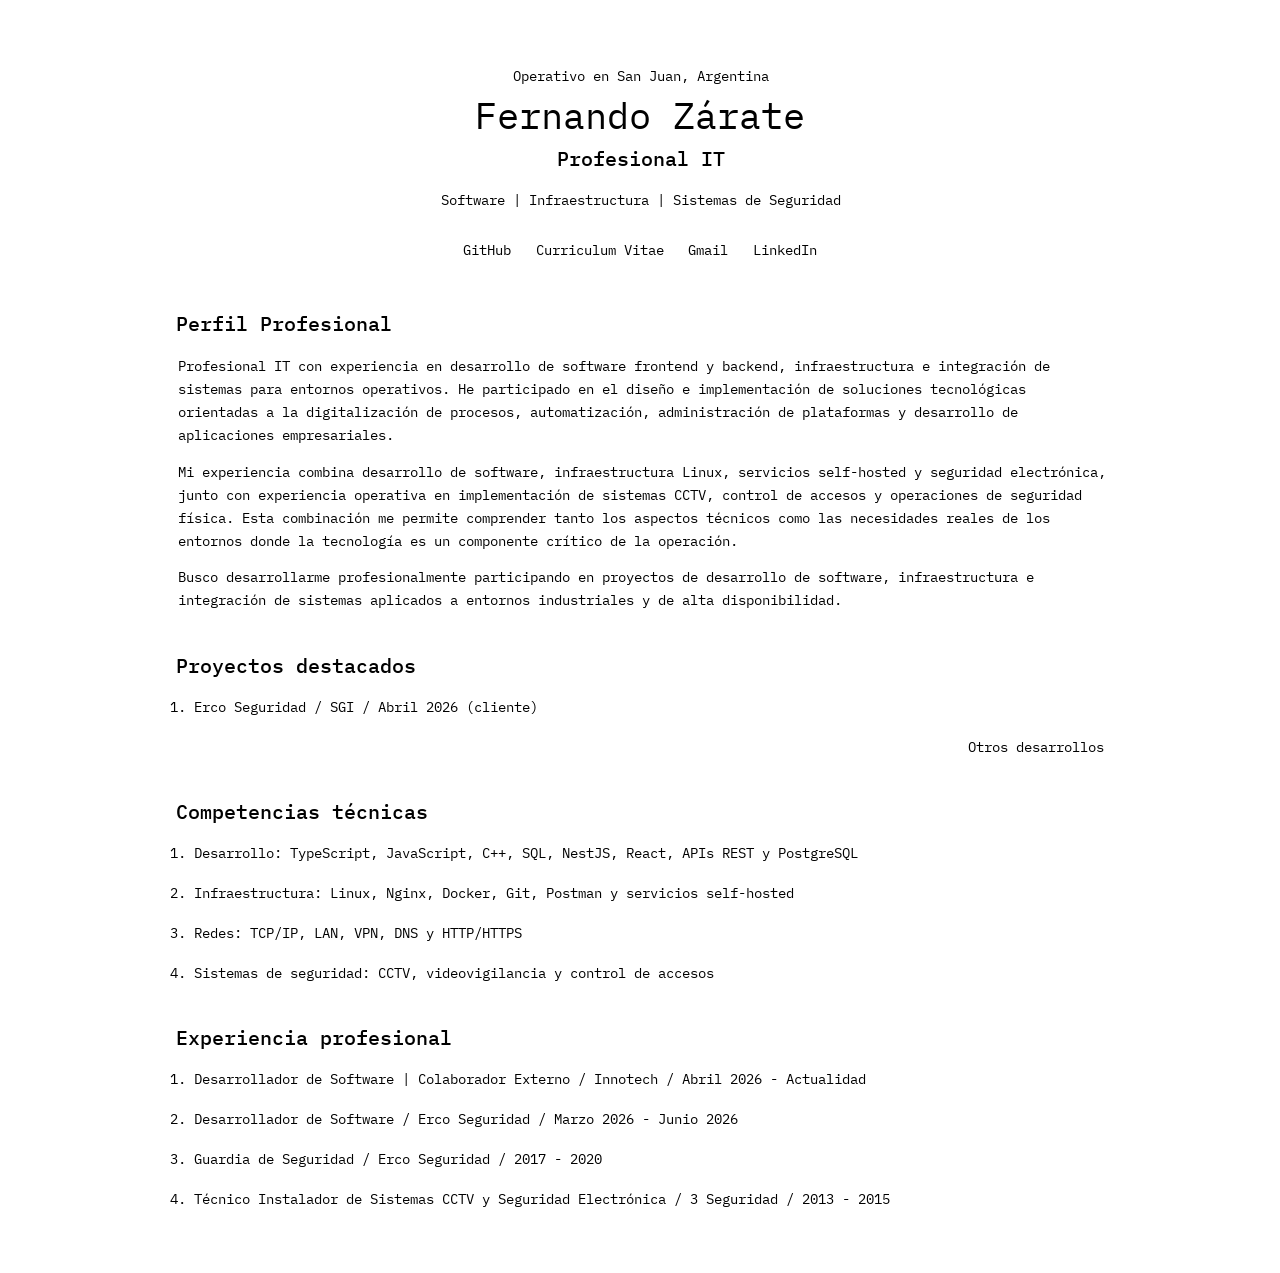
<file: index.html>
<!doctype html>
<html lang="es">
  <head>
    <meta charset="UTF-8" />
    <meta name="viewport" content="width=device-width, initial-scale=1.0" />
    <title>Fernando Zárate | Profesional IT</title>
    <meta
      name="description"
      content="Fernando Zárate, Profesional IT con experiencia en software, infraestructura Linux e integración de sistemas de seguridad para entornos operativos." />
    <meta name="author" content="Fernando Zárate" />
    <meta name="robots" content="index, follow, max-image-preview:large, max-snippet:-1, max-video-preview:-1" />
    <meta name="googlebot" content="index, follow, max-image-preview:large, max-snippet:-1, max-video-preview:-1" />
    <meta name="theme-color" content="#ffffff" />
    <link rel="canonical" href="https://www.ferz7e.me/" />
    <meta property="og:type" content="website" />
    <meta property="og:locale" content="es_AR" />
    <meta property="og:site_name" content="Fernando Zárate" />
    <meta property="og:url" content="https://www.ferz7e.me/" />
    <meta property="og:title" content="Fernando Zárate | Profesional IT" />
    <meta
      property="og:description"
      content="Fernando Zárate, Profesional IT con experiencia en software, infraestructura Linux e integración de sistemas de seguridad para entornos operativos." />
    <meta property="og:image" content="https://www.ferz7e.me/assets/og-image.webp" />
    <meta property="og:image:type" content="image/webp" />
    <meta property="og:image:width" content="1324" />
    <meta property="og:image:height" content="474" />
    <meta property="og:image:alt" content="Fernando Zárate, Profesional IT especializado en software, infraestructura y sistemas de seguridad." />
    <meta name="twitter:card" content="summary_large_image" />
    <meta name="twitter:url" content="https://www.ferz7e.me/" />
    <meta name="twitter:title" content="Fernando Zárate | Profesional IT" />
    <meta
      name="twitter:description"
      content="Fernando Zárate, Profesional IT con experiencia en software, infraestructura Linux e integración de sistemas de seguridad para entornos operativos." />
    <meta name="twitter:image" content="https://www.ferz7e.me/assets/og-image.webp" />
    <meta name="twitter:image:alt" content="Fernando Zárate, Profesional IT especializado en software, infraestructura y sistemas de seguridad." />
    <meta name="geo.region" content="AR-J" />
    <meta name="geo.placename" content="San Juan, Argentina" />
    <link rel="icon" type="image/png" sizes="2000x2000" href="assets/favicon.png?v=2" />
    <link rel="shortcut icon" href="assets/favicon.png?v=2" />
    <link rel="apple-touch-icon" href="assets/favicon.png?v=2" />
    <link rel="stylesheet" href="styles.css" />
    <script type="application/ld+json">
      {
        "@context": "https://schema.org",
        "@type": "Person",
        "name": "Fernando Zárate",
        "url": "https://www.ferz7e.me/",
        "jobTitle": "Profesional IT",
        "description": "Profesional IT con experiencia en desarrollo de software, infraestructura Linux e integración de sistemas de seguridad para entornos operativos.",
        "image": "https://www.ferz7e.me/assets/og-image.webp",
        "email": "mailto:zaratefernandoanibal@gmail.com",
        "address": {
          "@type": "PostalAddress",
          "addressLocality": "San Juan",
          "addressRegion": "San Juan",
          "addressCountry": "AR"
        },
        "areaServed": "Argentina",
        "knowsAbout": [
          "Desarrollo de software",
          "Infraestructura Linux",
          "Servicios self-hosted",
          "Integración de sistemas",
          "Redes",
          "CCTV",
          "Control de accesos",
          "Seguridad electrónica"
        ],
        "sameAs": ["https://github.com/ferz7e", "https://www.linkedin.com/in/ferz7e/"]
      }
    </script>
  </head>
  <body>
    <!-- Hero principal del portfolio -->
    <main class="hero">
      <div class="hero__inner">
        <div class="hero__stack">
          <!-- Presentación principal -->
          <div class="hero__content">
            <div class="hero__heading-group">
              <p class="hero__summary">Operativo en San Juan, Argentina</p>
              <h1 class="hero__title">Fernando Zárate</h1>
              <h2 class="hero__subtitle">Profesional IT</h2>
              <p class="hero__summary">Software | Infraestructura | Sistemas de Seguridad</p>
            </div>

            <!-- Enlaces principales -->
            <div class="hero__actions">
              <a
                class="hero__button"
                href="https://github.com/ferz7e"
                aria-label="GitHub"
                rel="me noopener noreferrer"
                target="_blank">
                <span class="hero__button-label">GitHub</span>
              </a>

              <a class="hero__button" href="assets/profesional-it-fernandozarate.pdf" aria-label="CV" download>
                <span class="hero__button-label">Curriculum Vitae</span>
              </a>

              <a class="hero__button" href="mailto:zaratefernandoanibal@gmail.com" aria-label="Gmail">
                <span class="hero__button-label">Gmail</span>
              </a>

              <a
                class="hero__button"
                href="https://www.linkedin.com/in/ferz7e/"
                aria-label="LinkedIn"
                rel="me noopener noreferrer"
                target="_blank">
                <span class="hero__button-label">LinkedIn</span>
              </a>
            </div>
          </div>

          <!-- Perfil, proyectos y experiencia del home -->
          <div class="projects-group">
            <!-- Perfil profesional -->
            <section class="projects" aria-labelledby="profile-title">
              <h2 class="projects__title" id="profile-title">Perfil Profesional</h2>
              <p class="hero__summary">
                Profesional IT con experiencia en desarrollo de software frontend y backend, infraestructura e integración de
                sistemas para entornos operativos. He participado en el diseño e implementación de soluciones tecnológicas
                orientadas a la digitalización de procesos, automatización, administración de plataformas y desarrollo de
                aplicaciones empresariales.
              </p>
              <p class="hero__summary">
                Mi experiencia combina desarrollo de software, infraestructura Linux, servicios self-hosted y seguridad
                electrónica, junto con experiencia operativa en implementación de sistemas CCTV, control de accesos y
                operaciones de seguridad física. Esta combinación me permite comprender tanto los aspectos técnicos como las
                necesidades reales de los entornos donde la tecnología es un componente crítico de la operación.
              </p>
              <p class="hero__summary">
                Busco desarrollarme profesionalmente participando en proyectos de desarrollo de software, infraestructura e
                integración de sistemas aplicados a entornos industriales y de alta disponibilidad.
              </p>
            </section>

            <!-- Proyecto destacado -->
            <section class="projects" aria-labelledby="projects-title">
              <h2 class="projects__title" id="projects-title">Proyectos destacados</h2>
              <ul class="projects__list">
                <li class="projects__item">
                  <a class="projects__link" href="proyecto-ercoseguridad-sgi.html">
                    Erco Seguridad / SGI / Abril 2026 (cliente)
                  </a>
                </li>
              </ul>
              <div class="projects__footer">
                <a class="projects__more" href="otros-desarrollos.html">Otros desarrollos</a>
              </div>
            </section>

            <!-- Competencias técnicas -->
            <section class="projects" aria-labelledby="skills-title">
              <h2 class="projects__title" id="skills-title">Competencias técnicas</h2>
              <ul class="projects__list">
                <li class="projects__item">
                  Desarrollo: TypeScript, JavaScript, C++, SQL, NestJS, React, APIs REST y PostgreSQL
                </li>
                <li class="projects__item">
                  Infraestructura: Linux, Nginx, Docker, Git, Postman y servicios self-hosted
                </li>
                <li class="projects__item">Redes: TCP/IP, LAN, VPN, DNS y HTTP/HTTPS</li>
                <li class="projects__item">Sistemas de seguridad: CCTV, videovigilancia y control de accesos</li>
              </ul>
            </section>

            <!-- Trayectoria profesional destacada -->
            <section class="projects" aria-labelledby="career-title">
              <h2 class="projects__title" id="career-title">Experiencia profesional</h2>
              <ul class="projects__list">
                <li class="projects__item">
                  Desarrollador de Software | Colaborador Externo / Innotech / Abril 2026 - Actualidad
                </li>
                <li class="projects__item">
                  Desarrollador de Software / Erco Seguridad / Marzo 2026 - Junio 2026
                </li>
                <li class="projects__item">
                  Guardia de Seguridad / Erco Seguridad / 2017 - 2020
                </li>
                <li class="projects__item">
                  Técnico Instalador de Sistemas CCTV y Seguridad Electrónica / 3 Seguridad / 2013 - 2015
                </li>
              </ul>
            </section>
          </div>
        </div>
      </div>
    </main>
  </body>
</html>
</file>
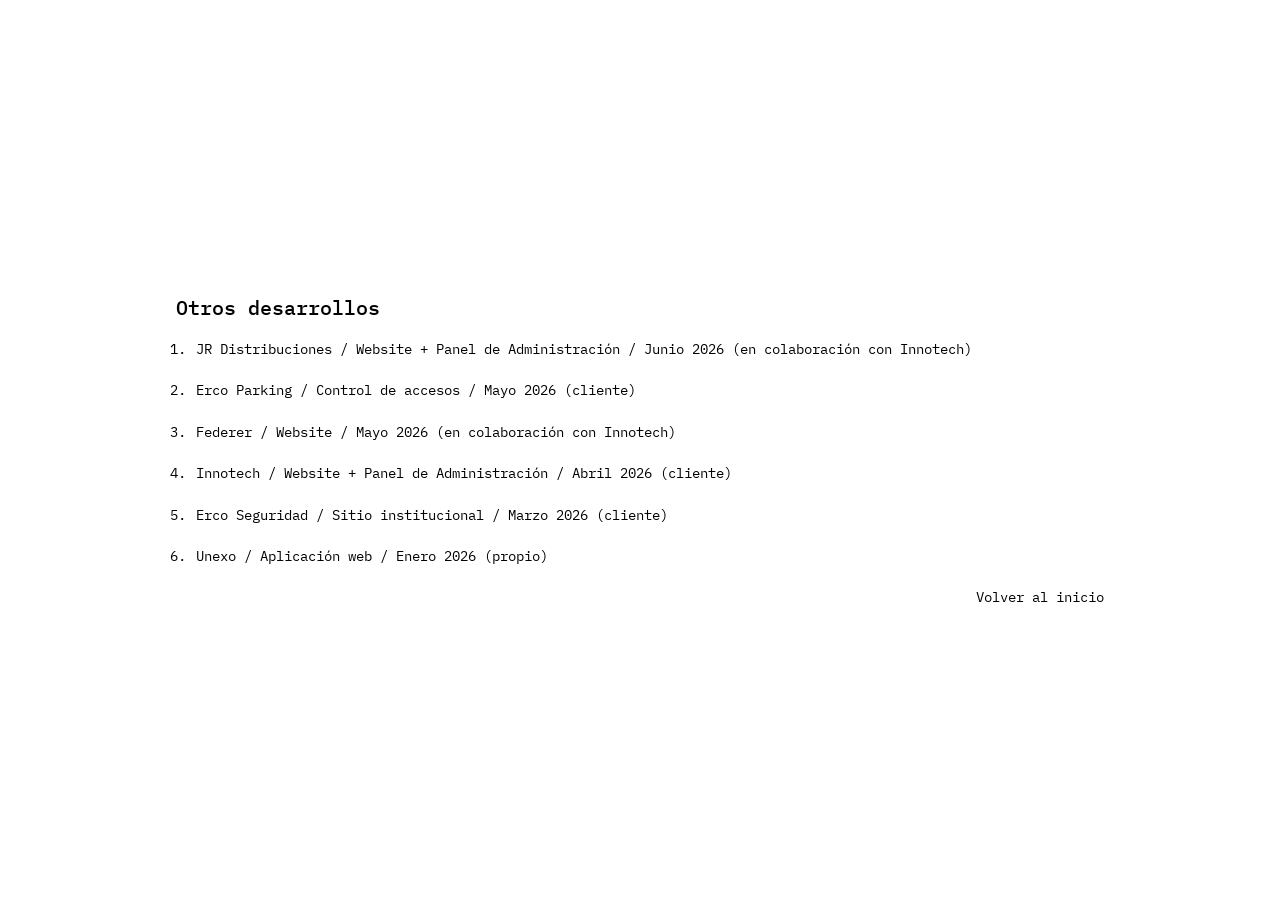
<file: otros-desarrollos.html>
<!doctype html>
<html lang="es">
  <head>
    <meta charset="UTF-8" />
    <meta name="viewport" content="width=device-width, initial-scale=1.0" />
    <title>Otros desarrollos | Fernando Zárate</title>
    <meta
      name="description"
      content="Otros proyectos de software de Fernando Zárate: sitios corporativos, plataformas web y productos digitales para empresas y comunidades." />
    <meta name="author" content="Fernando Zárate" />
    <meta name="robots" content="index, follow, max-image-preview:large, max-snippet:-1, max-video-preview:-1" />
    <meta name="googlebot" content="index, follow, max-image-preview:large, max-snippet:-1, max-video-preview:-1" />
    <meta name="theme-color" content="#ffffff" />
    <link rel="canonical" href="https://www.ferz7e.me/otros-desarrollos.html" />
    <meta property="og:type" content="website" />
    <meta property="og:locale" content="es_AR" />
    <meta property="og:site_name" content="Fernando Zárate" />
    <meta property="og:url" content="https://www.ferz7e.me/otros-desarrollos.html" />
    <meta property="og:title" content="Otros desarrollos | Fernando Zárate" />
    <meta
      property="og:description"
      content="Otros proyectos de software de Fernando Zárate: sitios corporativos, plataformas web y productos digitales para empresas y comunidades." />
    <meta property="og:image" content="https://www.ferz7e.me/assets/og-image.webp" />
    <meta property="og:image:type" content="image/webp" />
    <meta property="og:image:width" content="1324" />
    <meta property="og:image:height" content="474" />
    <meta property="og:image:alt" content="Otros desarrollos de Fernando Zárate." />
    <meta name="twitter:card" content="summary_large_image" />
    <meta name="twitter:url" content="https://www.ferz7e.me/otros-desarrollos.html" />
    <meta name="twitter:title" content="Otros desarrollos | Fernando Zárate" />
    <meta
      name="twitter:description"
      content="Otros proyectos de software de Fernando Zárate: sitios corporativos, plataformas web y productos digitales para empresas y comunidades." />
    <meta name="twitter:image" content="https://www.ferz7e.me/assets/og-image.webp" />
    <meta name="twitter:image:alt" content="Otros desarrollos de Fernando Zárate." />
    <link rel="icon" type="image/png" sizes="2000x2000" href="assets/favicon.png?v=2" />
    <link rel="shortcut icon" href="assets/favicon.png?v=2" />
    <link rel="apple-touch-icon" href="assets/favicon.png?v=2" />
    <link rel="stylesheet" href="styles.css" />
    <script type="application/ld+json">
      {
        "@context": "https://schema.org",
        "@type": "CollectionPage",
        "name": "Otros desarrollos",
        "description": "Otros proyectos de software de Fernando Zárate: sitios corporativos, plataformas web y productos digitales para empresas y comunidades.",
        "url": "https://www.ferz7e.me/otros-desarrollos.html",
        "creator": {
          "@type": "Person",
          "name": "Fernando Zárate"
        },
        "mainEntity": {
          "@type": "ItemList",
          "itemListElement": [
            {
              "@type": "ListItem",
              "position": 1,
              "name": "JR Distribuciones - Website y panel de administración"
            },
            {
              "@type": "ListItem",
              "position": 2,
              "name": "Erco Parking - Control de accesos"
            },
            {
              "@type": "ListItem",
              "position": 3,
              "name": "Federer - Website"
            },
            {
              "@type": "ListItem",
              "position": 4,
              "name": "Innotech - Website y panel de administración"
            },
            {
              "@type": "ListItem",
              "position": 5,
              "name": "Erco Seguridad - Sitio institucional"
            },
            {
              "@type": "ListItem",
              "position": 6,
              "name": "Unexo - Aplicación web"
            }
          ]
        }
      }
    </script>
  </head>
  <body>
    <main class="hero">
      <div class="hero__inner">
        <div class="hero__stack">
          <div class="projects-group">
            <section class="projects" aria-labelledby="other-dev-title">
              <h1 class="projects__title" id="other-dev-title">Otros desarrollos</h1>
              <ul class="projects__list">
                <li class="projects__item">
                  <p class="hero__summary">
                    JR Distribuciones / Website + Panel de Administración / Junio 2026 (en colaboración con Innotech)
                  </p>
                </li>
                <li class="projects__item">
                  <p class="hero__summary">
                    Erco Parking / Control de accesos / Mayo 2026 (cliente)
                  </p>
                </li>
                <li class="projects__item">
                  <p class="hero__summary">
                    Federer / Website / Mayo 2026 (en colaboración con Innotech)
                  </p>
                </li>
                <li class="projects__item">
                  <p class="hero__summary">
                    Innotech / Website + Panel de Administración / Abril 2026 (cliente)
                  </p>
                </li>
                <li class="projects__item">
                  <p class="hero__summary">
                    Erco Seguridad / Sitio institucional / Marzo 2026 (cliente)
                  </p>
                </li>
                <li class="projects__item">
                  <p class="hero__summary">
                    Unexo / Aplicación web / Enero 2026 (propio)
                  </p>
                </li>
              </ul>
              <div class="projects__footer">
                <a class="projects__more" href="index.html">Volver al inicio</a>
              </div>
            </section>
          </div>
        </div>
      </div>
    </main>
  </body>
</html>
</file>
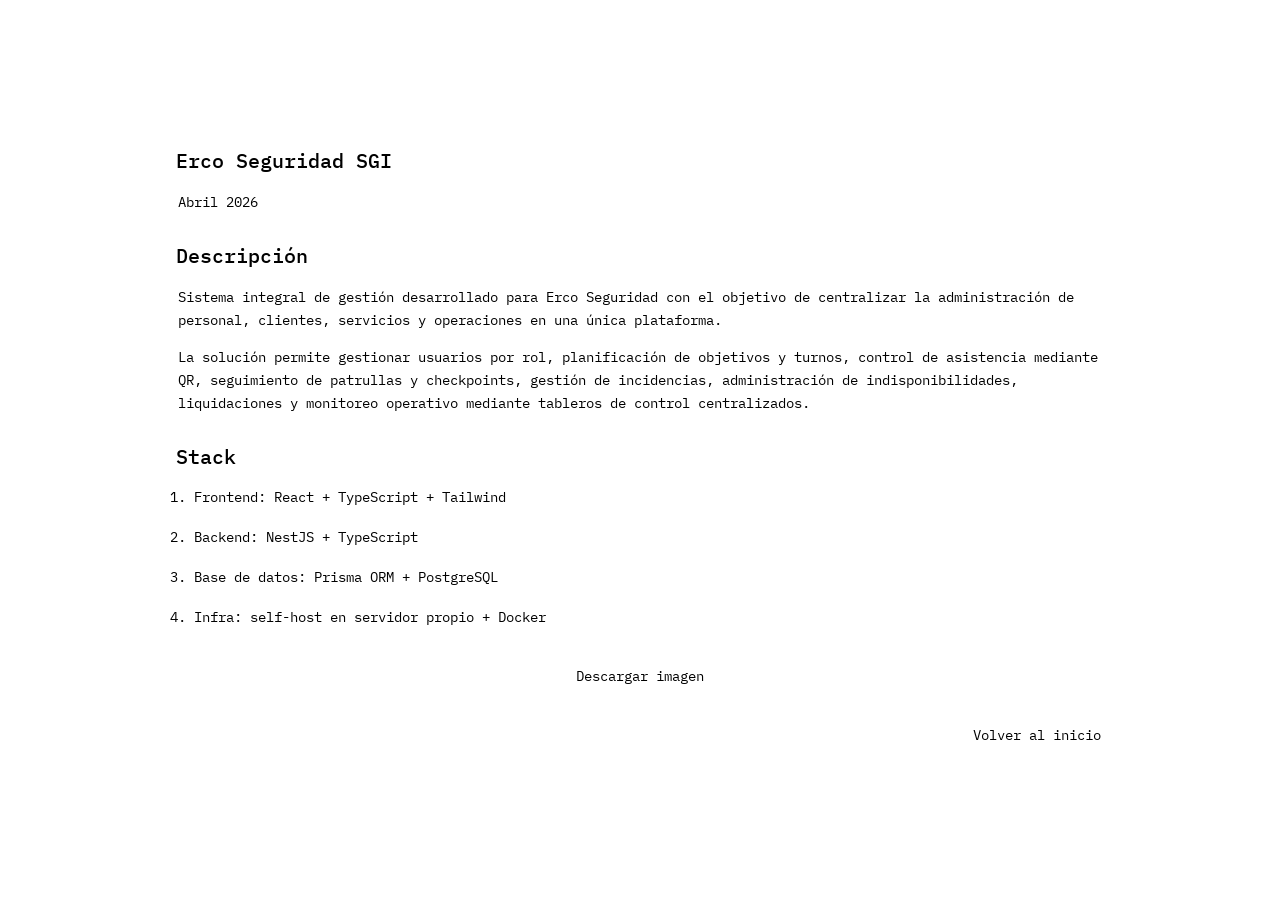
<file: proyecto-ercoseguridad-sgi.html>
<!doctype html>
<html lang="es">
  <head>
    <meta charset="UTF-8" />
    <meta name="viewport" content="width=device-width, initial-scale=1.0" />
    <title>Erco Seguridad SGI | Gestión operativa | Fernando Zárate</title>
    <meta
      name="description"
      content="Erco Seguridad SGI: sistema integral para centralizar personal, clientes, servicios, turnos, asistencia QR, patrullas e incidencias." />
    <meta name="author" content="Fernando Zárate" />
    <meta name="robots" content="index, follow, max-image-preview:large, max-snippet:-1, max-video-preview:-1" />
    <meta name="googlebot" content="index, follow, max-image-preview:large, max-snippet:-1, max-video-preview:-1" />
    <meta name="theme-color" content="#ffffff" />
    <link rel="icon" type="image/png" sizes="2000x2000" href="assets/favicon.png?v=2" />
    <link rel="shortcut icon" href="assets/favicon.png?v=2" />
    <link rel="apple-touch-icon" href="assets/favicon.png?v=2" />
    <link rel="canonical" href="https://www.ferz7e.me/proyecto-ercoseguridad-sgi.html" />
    <meta property="og:type" content="article" />
    <meta property="og:locale" content="es_AR" />
    <meta property="og:site_name" content="Fernando Zárate" />
    <meta property="og:url" content="https://www.ferz7e.me/proyecto-ercoseguridad-sgi.html" />
    <meta property="og:title" content="Erco Seguridad SGI | Gestión operativa | Fernando Zárate" />
    <meta
      property="og:description"
      content="Erco Seguridad SGI: sistema integral para centralizar personal, clientes, servicios, turnos, asistencia QR, patrullas e incidencias." />
    <meta property="og:image" content="https://www.ferz7e.me/assets/og-image.webp" />
    <meta property="og:image:type" content="image/webp" />
    <meta property="og:image:width" content="1324" />
    <meta property="og:image:height" content="474" />
    <meta property="og:image:alt" content="Erco Seguridad SGI | Gestión operativa de Fernando Zárate" />
    <meta name="twitter:card" content="summary_large_image" />
    <meta name="twitter:url" content="https://www.ferz7e.me/proyecto-ercoseguridad-sgi.html" />
    <meta name="twitter:title" content="Erco Seguridad SGI | Gestión operativa | Fernando Zárate" />
    <meta
      name="twitter:description"
      content="Erco Seguridad SGI: sistema integral para centralizar personal, clientes, servicios, turnos, asistencia QR, patrullas e incidencias." />
    <meta name="twitter:image" content="https://www.ferz7e.me/assets/og-image.webp" />
    <meta name="twitter:image:alt" content="Erco Seguridad SGI | Gestión operativa de Fernando Zárate" />
    <link rel="stylesheet" href="styles.css" />
    <script type="application/ld+json">
      {
        "@context": "https://schema.org",
        "@type": "CreativeWork",
        "name": "Erco Seguridad SGI",
        "description": "Erco Seguridad SGI: sistema integral para centralizar personal, clientes, servicios, turnos, asistencia QR, patrullas e incidencias.",
        "creator": {
          "@type": "Person",
          "name": "Fernando Zárate"
        }
      }
    </script>
  </head>
  <body>
    <main class="hero">
      <div class="hero__inner">
        <div class="hero__stack">
          <article class="projects">
            <h1 class="projects__title">Erco Seguridad SGI</h1>
            <p class="hero__summary">Abril 2026</p>
            <h2 class="projects__title">Descripción</h2>
            <p class="hero__summary">
              Sistema integral de gestión desarrollado para Erco Seguridad con el objetivo de centralizar la administración
              de personal, clientes, servicios y operaciones en una única plataforma.
            </p>
            <p class="hero__summary">
              La solución permite gestionar usuarios por rol, planificación de objetivos y turnos, control de asistencia
              mediante QR, seguimiento de patrullas y checkpoints, gestión de incidencias, administración de
              indisponibilidades, liquidaciones y monitoreo operativo mediante tableros de control centralizados.
            </p>
            <h2 class="projects__title">Stack</h2>
            <ul class="projects__list">
              <li class="projects__item">Frontend: React + TypeScript + Tailwind</li>
              <li class="projects__item">Backend: NestJS + TypeScript</li>
              <li class="projects__item">Base de datos: Prisma ORM + PostgreSQL</li>
              <li class="projects__item">Infra: self-host en servidor propio + Docker</li>
            </ul>
            <div class="projects__cta-group">
              <div class="hero__actions">
                <a
                  class="hero__button"
                  href="assets/erco-sgi-img-ui.webp"
                  download="erco-sgi-img-ui.webp"
                  role="button"
                  aria-label="Descargar imagen"
                >
                  <span class="hero__button-label">Descargar imagen</span>
                </a>
              </div>
              <div class="projects__back">
                <a class="hero__button" href="index.html">
                  <span class="hero__button-label">Volver al inicio</span>
                </a>
              </div>
            </div>
          </article>
        </div>
      </div>
    </main>
  </body>
</html>
</file>
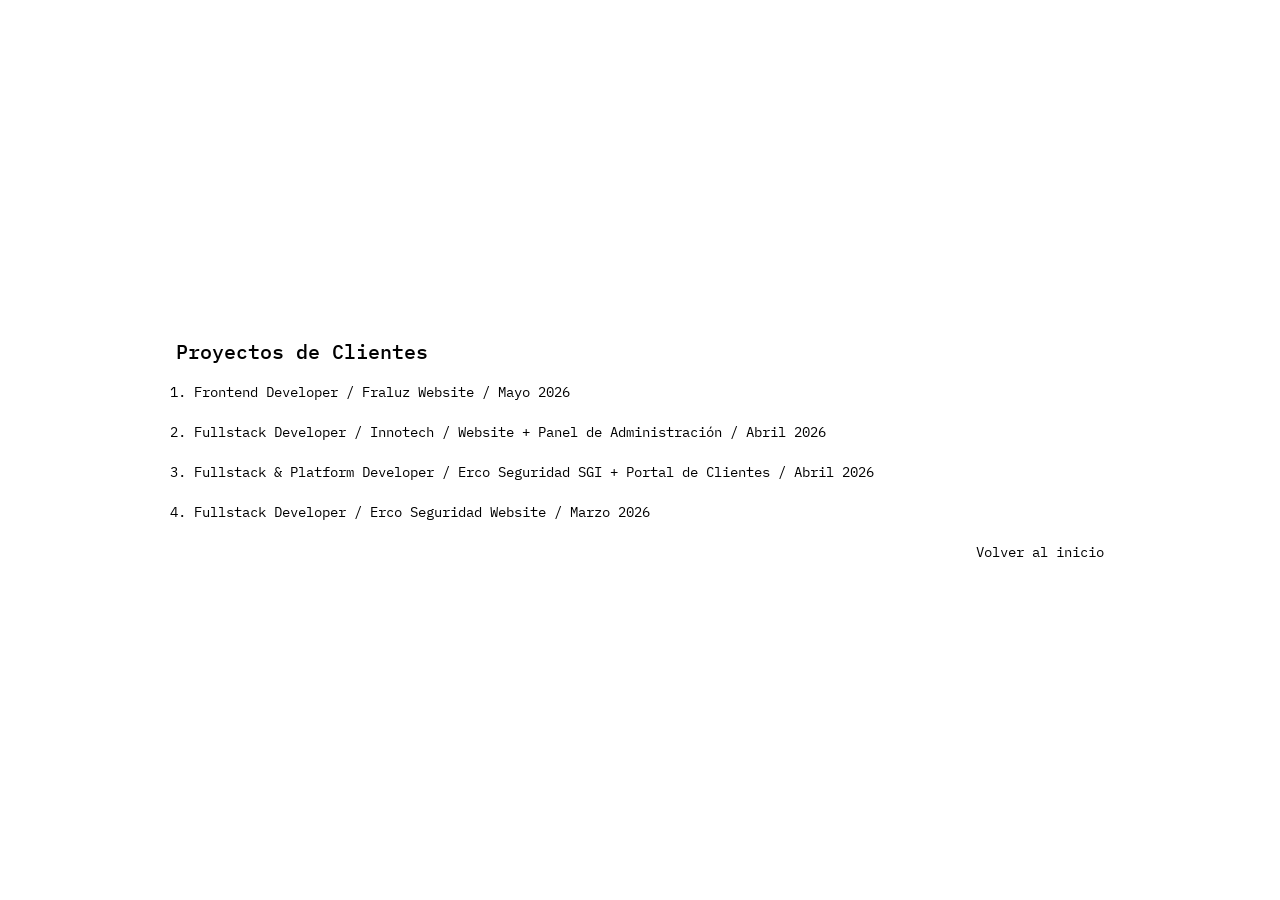
<file: proyectos-clientes.html>
<!doctype html>
<html lang="es">
  <head>
    <meta charset="UTF-8" />
    <meta name="viewport" content="width=device-width, initial-scale=1.0" />
    <title>Proyectos de Clientes | Fernando Zárate</title>
    <meta
      name="description"
      content="Proyectos de clientes desarrollados por Fernando Zárate, fullstack & platform developer en San Juan, Argentina. Sitios web, sistemas internos y portales para clientes." />
    <meta name="author" content="Fernando Zárate" />
    <meta name="robots" content="index, follow, max-image-preview:large, max-snippet:-1, max-video-preview:-1" />
    <meta name="googlebot" content="index, follow, max-image-preview:large, max-snippet:-1, max-video-preview:-1" />
    <meta name="theme-color" content="#ffffff" />
    <link rel="canonical" href="https://www.ferz7e.me/proyectos-clientes.html" />
    <meta property="og:type" content="website" />
    <meta property="og:locale" content="es_AR" />
    <meta property="og:site_name" content="Fernando Zárate" />
    <meta property="og:url" content="https://www.ferz7e.me/proyectos-clientes.html" />
    <meta property="og:title" content="Proyectos de Clientes | Fernando Zárate" />
    <meta
      property="og:description"
      content="Proyectos de clientes desarrollados por Fernando Zárate, fullstack & platform developer en San Juan, Argentina." />
    <meta property="og:image" content="https://www.ferz7e.me/assets/og-image.webp" />
    <meta property="og:image:type" content="image/webp" />
    <meta property="og:image:width" content="1324" />
    <meta property="og:image:height" content="474" />
    <meta property="og:image:alt" content="Proyectos de clientes de Fernando Zárate." />
    <meta name="twitter:card" content="summary_large_image" />
    <meta name="twitter:url" content="https://www.ferz7e.me/proyectos-clientes.html" />
    <meta name="twitter:title" content="Proyectos de Clientes | Fernando Zárate" />
    <meta
      name="twitter:description"
      content="Proyectos de clientes desarrollados por Fernando Zárate, fullstack & platform developer en San Juan, Argentina." />
    <meta name="twitter:image" content="https://www.ferz7e.me/assets/og-image.webp" />
    <link rel="icon" type="image/png" sizes="2000x2000" href="assets/favicon.png?v=2" />
    <link rel="shortcut icon" href="assets/favicon.png?v=2" />
    <link rel="apple-touch-icon" href="assets/favicon.png?v=2" />
    <link rel="stylesheet" href="styles.css" />
    <script type="application/ld+json">
      {
        "@context": "https://schema.org",
        "@type": "BreadcrumbList",
        "itemListElement": [
          {
            "@type": "ListItem",
            "position": 1,
            "name": "Inicio",
            "item": "https://www.ferz7e.me/"
          },
          {
            "@type": "ListItem",
            "position": 2,
            "name": "Proyectos de clientes",
            "item": "https://www.ferz7e.me/proyectos-clientes.html"
          }
        ]
      }
    </script>
  </head>
  <body>
    <!-- Página de listado completo de proyectos de clientes -->
    <main class="hero">
      <div class="hero__inner">
        <div class="hero__stack">
          <div class="projects-group">
            <!-- Listado principal -->
            <section class="projects" aria-labelledby="client-list-title">
              <h1 class="projects__title" id="client-list-title">Proyectos de Clientes</h1>
              <ul class="projects__list">
                <li class="projects__item">
                  <span class="projects__link">Frontend Developer / Fraluz Website / Mayo 2026</span>
                </li>
                <li class="projects__item">
                  <a class="projects__link" href="https://innotech.com.ar/" target="_blank" rel="noopener noreferrer">
                    Fullstack Developer / Innotech / Website + Panel de Administración / Abril 2026
                  </a>
                </li>
                <li class="projects__item">
                  <a
                    class="projects__link"
                    href="https://app.ercoseguridad.site/"
                    target="_blank"
                    rel="noopener noreferrer">
                    Fullstack & Platform Developer / Erco Seguridad SGI + Portal de Clientes / Abril 2026
                  </a>
                </li>
                <li class="projects__item">
                  <a
                    class="projects__link"
                    href="https://www.ercoseguridad.site/"
                    target="_blank"
                    rel="noopener noreferrer">
                    Fullstack Developer / Erco Seguridad Website / Marzo 2026
                  </a>
                </li>
              </ul>
              <div class="projects__footer">
                <a class="projects__more" href="index.html">Volver al inicio</a>
              </div>
            </section>
          </div>
        </div>
      </div>
    </main>
  </body>
</html>
</file>
<file: styles.css>
@font-face {
  font-family: "IBM Plex Mono";
  src: url("assets/fonts/ibm-plex-mono-400.ttf") format("truetype");
  font-weight: 400;
  font-style: normal;
  font-display: swap;
}

@font-face {
  font-family: "IBM Plex Mono";
  src: url("assets/fonts/ibm-plex-mono-500.ttf") format("truetype");
  font-weight: 500;
  font-style: normal;
  font-display: swap;
}

@font-face {
  font-family: "IBM Plex Mono";
  src: url("assets/fonts/ibm-plex-mono-600.ttf") format("truetype");
  font-weight: 600;
  font-style: normal;
  font-display: swap;
}

/* Escalas tipográficas compartidas */
:root {
  --hero-title-size: 1.65rem;
  --hero-subtitle-size: 1.05rem;
  --hero-link-size: 0.82rem;
  --hero-stack-width: 100%;
  --hero-padding-x: 20px;
  --hero-padding-y: 48px;
  --space-xs: 0.5rem;
  --space-sm: 0.75rem;
  --space-md: 1rem;
  --space-lg: 1.5rem;
  --space-xl: 2rem;
}

@media (min-width: 768px) {
  :root {
    --hero-title-size: 2rem;
    --hero-subtitle-size: 1.18rem;
    --hero-link-size: 0.88rem;
    --hero-stack-width: 820px;
    --hero-padding-x: 18px;
    --hero-padding-y: 56px;
    --space-xs: 0.55rem;
    --space-sm: 0.8rem;
    --space-md: 1.1rem;
    --space-lg: 1.65rem;
    --space-xl: 2.25rem;
  }
}

@media (min-width: 1024px) {
  :root {
    --hero-title-size: 2.3rem;
    --hero-subtitle-size: 1.28rem;
    --hero-link-size: 0.9rem;
    --hero-stack-width: 960px;
    --hero-padding-x: 16px;
    --hero-padding-y: 64px;
    --space-xs: 0.6rem;
    --space-sm: 0.85rem;
    --space-md: 1.15rem;
    --space-lg: 1.75rem;
    --space-xl: 2.5rem;
  }
}

/* Reset mínimo para layout consistente */
*,
*::before,
*::after {
  box-sizing: border-box;
}

/* Base del documento */
body {
  margin: 0;
  min-height: 100vh;
  background-color: #fff;
  color: #000;
  font-family: "IBM Plex Mono", monospace;
  line-height: 1.5;
}

/* Estilo base de enlaces */
a,
a:visited {
  color: #000;
  text-decoration: none;
}

/* Layout principal */
.hero {
  display: flex;
  width: 100%;
  min-height: 100svh;
}

.hero__inner {
  display: flex;
  align-items: center;
  justify-content: center;
  width: 100%;
}

.hero__stack {
  display: flex;
  flex-direction: column;
  align-items: center;
  width: 100%;
  max-width: var(--hero-stack-width);
  gap: var(--space-xl);
  padding-block: var(--hero-padding-y);
}

/* Bloque superior del home */
.hero__content {
  display: flex;
  flex-direction: column;
  align-items: center;
  width: 100%;
  padding-inline: var(--hero-padding-x);
  gap: var(--space-md);
  text-align: center;
}

.hero__heading-group {
  display: flex;
  flex-direction: column;
  align-items: center;
  width: 100%;
  gap: var(--space-sm);
  text-align: center;
}

/* Jerarquía tipográfica del hero */
.hero__title {
  margin: 0;
  font-size: var(--hero-title-size);
  font-weight: 400;
  white-space: nowrap;
  line-height: 0.8;
}

.hero__subtitle {
  margin: 0;
  margin-left: 2px;
  font-size: var(--hero-subtitle-size);
  font-weight: 500;
}

.hero__summary {
  width: 100%;
  max-width: 26rem;
  margin: 0;
  margin-left: 2px;
  font-size: var(--hero-link-size);
  font-weight: 400;
  line-height: 1.6;
}

.hero__heading-group .hero__summary {
  max-width: none;
}

.projects > .hero__summary {
  max-width: none;
}

/* Acciones principales */
.hero__actions {
  display: flex;
  flex-wrap: wrap;
  justify-content: flex-start;
  width: 100%;
  gap: var(--space-md);
}

.hero__content .hero__actions {
  justify-content: center;
}

.hero__button {
  display: inline-flex;
  align-items: center;
  justify-content: center;
  min-height: 40px;
  padding: 0.0625rem 0.1875rem;
}

.hero__button-label {
  font-size: var(--hero-link-size);
  font-weight: 400;
}

/* Listados de proyectos */
.projects-group {
  display: flex;
  flex-direction: column;
  width: 100%;
  gap: var(--space-xl);
  padding-inline: var(--hero-padding-x);
}

.projects {
  width: 100%;
}

.hero__stack > .projects {
  padding-inline: var(--hero-padding-x);
}

.projects__title {
  margin: 0;
  text-align: left;
  font-size: var(--hero-subtitle-size);
  font-weight: 500;
}

.projects__title + .hero__summary,
.projects__title + .projects__list {
  margin-top: var(--space-sm);
}

.hero__summary + .hero__summary {
  margin-top: var(--space-sm);
}

.hero__summary + .projects__title {
  margin-top: var(--space-lg);
}

.projects__list + .projects__cta-group {
  margin-top: var(--space-lg);
}

.projects__list + .projects__footer {
  margin-top: var(--space-md);
}

.projects__list {
  display: flex;
  flex-direction: column;
  gap: var(--space-md);
  list-style-type: decimal;
  margin: 0;
  padding-left: 1.1rem;
}

.projects__item {
  font-size: var(--hero-link-size);
}

.projects__item .hero__summary {
  max-width: none;
}

.projects__link {
  font-size: var(--hero-link-size);
  font-weight: 400;
}

.projects__footer {
  display: flex;
  justify-content: flex-end;
  width: 100%;
  margin-top: 0;
}

.projects__cta-group {
  display: flex;
  flex-direction: column;
  width: 100%;
  gap: var(--space-md);
  padding-top: 0;
}

.projects__cta-group .hero__actions {
  align-items: center;
  justify-content: center;
}

.projects__cta-group .hero__button {
  justify-content: center;
}

.projects__back {
  display: flex;
  justify-content: flex-end;
}

.projects__more {
  font-size: var(--hero-link-size);
  font-weight: 400;
}

@media (max-width: 767px) {
  .hero__actions {
    flex-direction: column;
    align-items: flex-start;
    gap: var(--space-sm);
  }

  .hero__button {
    justify-content: flex-start;
  }

  .hero__content .hero__actions {
    align-items: center;
  }

  .hero__content .hero__button {
    justify-content: center;
  }
}
</file>
